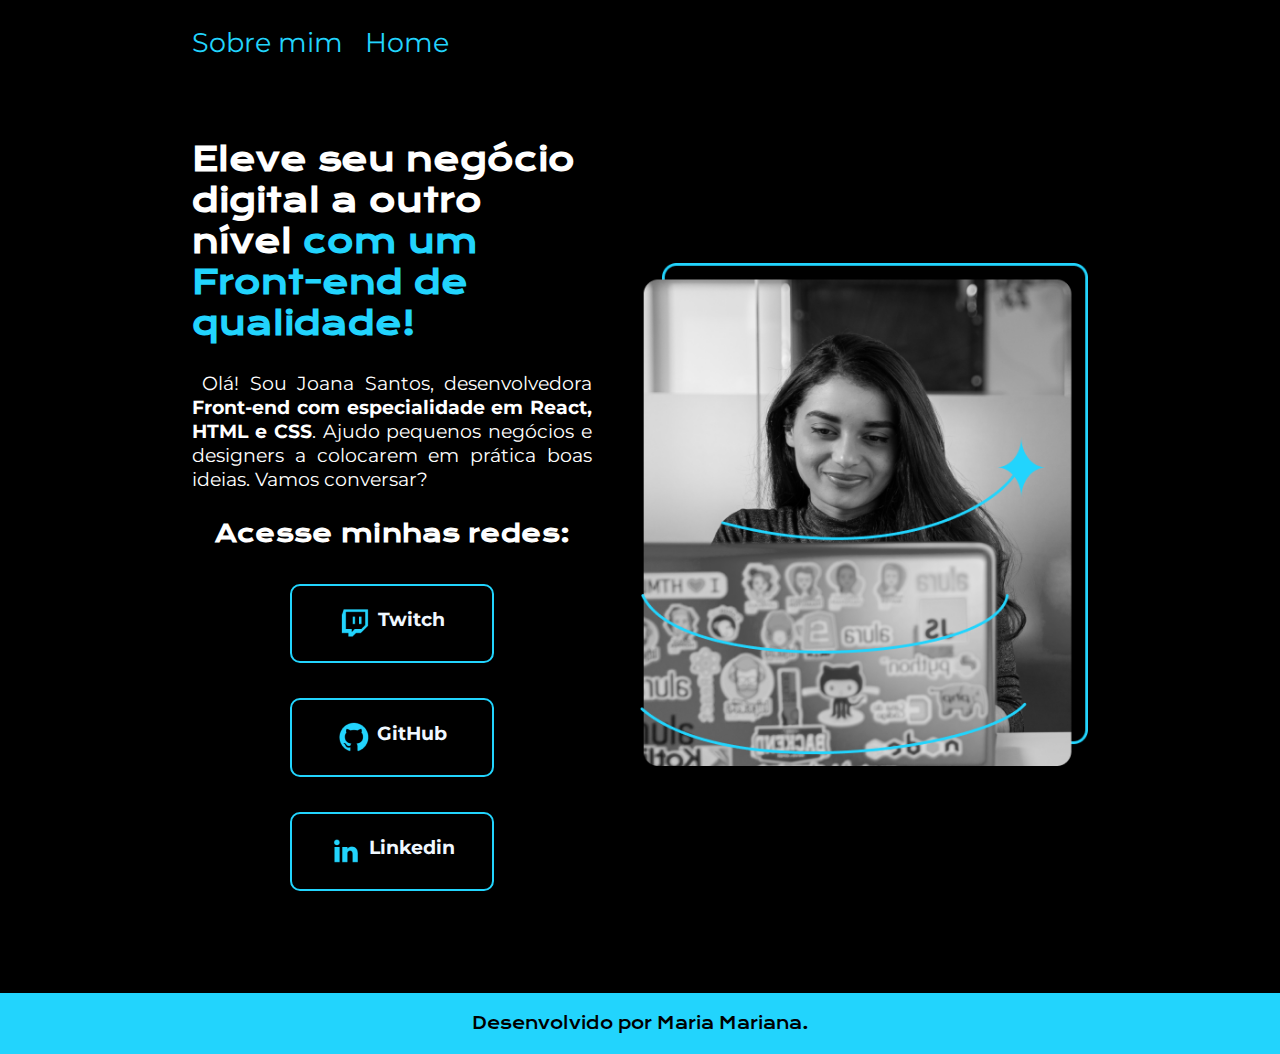
<file: index.html>
<!DOCTYPE html>
<html lang="pt-br">
<head>
    <meta charset="UTF-8">
    <meta http-equiv="X-UA-Compatible" content="IE=edge">
    <meta name="viewport" content="width=device-width, initial-scale=1.0">
    <title>Portifólio- Juana Santos</title>
    <link rel="stylesheet" href="styles/style.css"> <!-- rel -> relação entre o link e html | href = onde está? referencia! -->
</head>
<body>
    <header class="cabecalho">
        <nav class="cabecalho__menu">
            <a  class="cabecalho__menu__link" href="about.html">Sobre mim</a>
            <a class="cabecalho__menu__link" href="index.html">Home</a>
        </nav>
    </header> <!--navbar-->
    
    <main class="apresentacao"> <!--nesse caso, só usaremos aqui--> 
        <section class="apresentacao__escrita">
            <h1 class="apresentacao__escrita__titulo">Eleve seu negócio digital a outro nível <strong class="apresentacao__escrita__titulo__strong" >com um Front-end de qualidade!</strong></h1> <!--eu poderia ter usado class ou id, mas preferi usar outro método,,,,-->
            <p class="apresentacao__escrita__parag">Olá! Sou Joana Santos, desenvolvedora<strong class="texto-destaque"> Front-end com especialidade em React, HTML e CSS</strong>. Ajudo pequenos negócios e designers a colocarem em prática boas ideias. Vamos conversar?</p> <!--span é uma ideia alternativa-->
            <div class="apresentacao__links">
                <h2>Acesse minhas redes: </h2>
                <a class="apresentacao__links__link" href="https://www.twitch.tv.com"> <img src="materiais-assets/Logo Twitch.png" alt=""> Twitch</a>
                <a class="apresentacao__links__link" href="https://github.com"> <img src="materiais-assets/Logo Github.png" alt="">  GitHub</a>
                <a id="oi"
                class="apresentacao__links__link" href="https://linkedin.com"> <img src="materiais-assets/Logo linkedin.png" alt="imagem logo linkedin"> Linkedin</a>
            </div>
        </section>

        <img class="apresentacao__img" src="materiais-assets/Imagem.png" alt="Foto Joana programando em preto e branco, detalhes azuis">

    </main>
    
    <footer class="rodape"> 
        <p>Desenvolvido por Maria Mariana.</p>
    </footer>
</body>
</html>
</file>
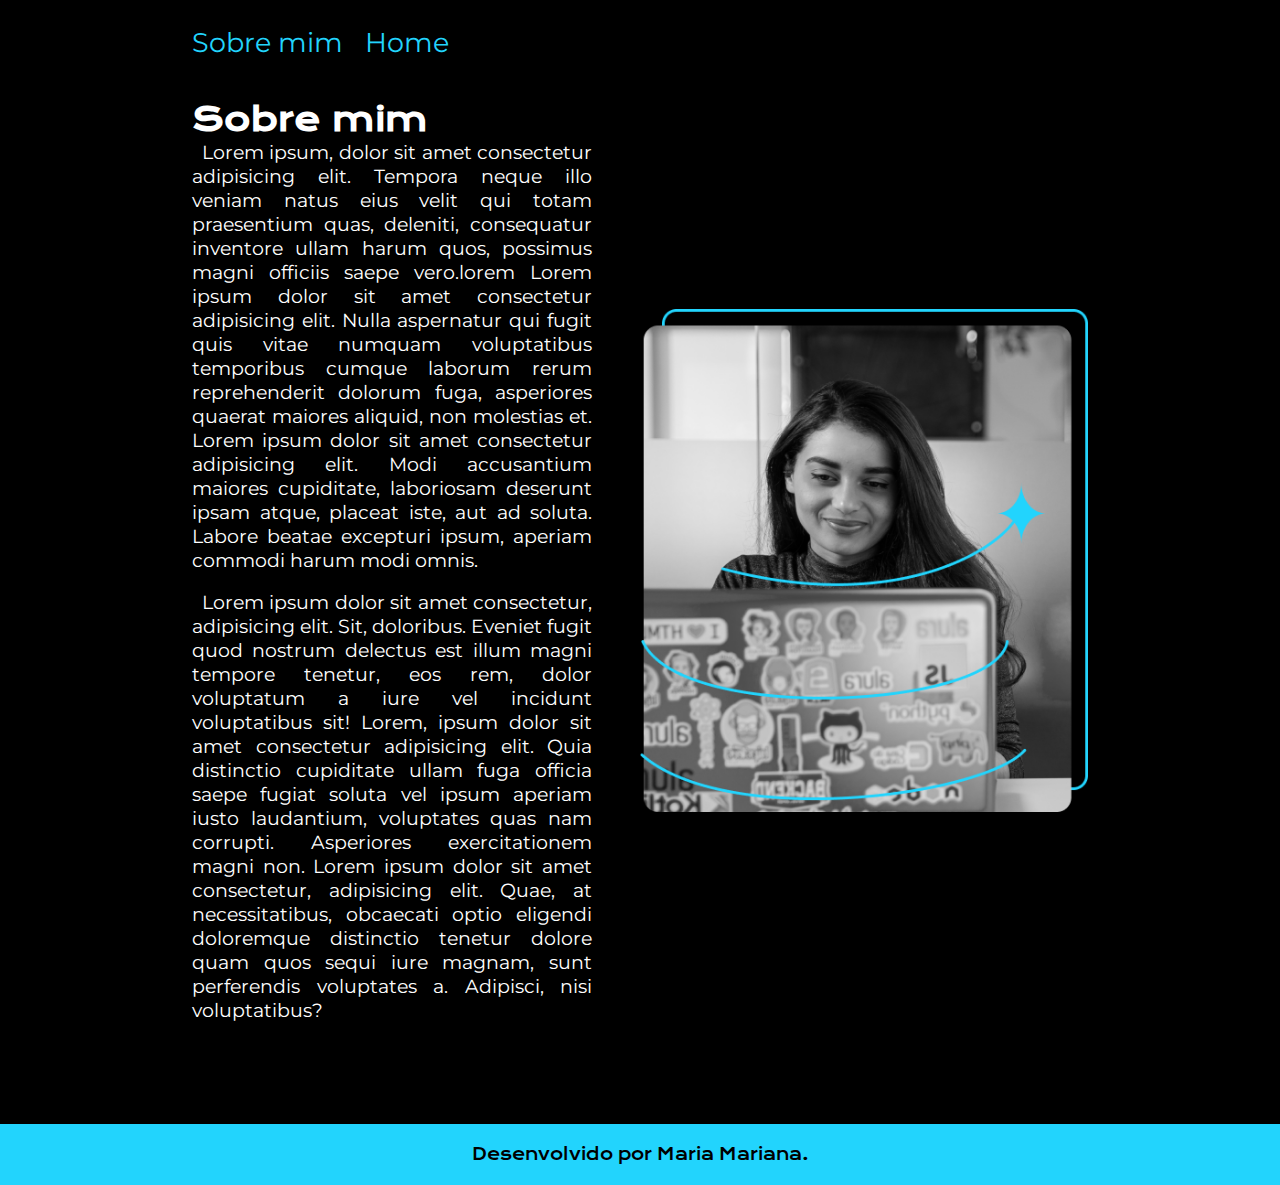
<file: about.html>
<!--eu não abro mão das minhas anotações!-->

<!DOCTYPE html>
<html lang="pt-br">
<head>
    <meta charset="UTF-8">
    <meta http-equiv="X-UA-Compatible" content="IE=edge">
    <meta name="viewport" content="width=device-width, initial-scale=1.0">
    <title>Portifólio- Juana Santos</title>
    <link rel="stylesheet" href="styles/style.css"> <!-- rel -> relação entre o link e html | href = onde está? referencia! -->
</head>
<body>
    <header class="cabecalho">
        <nav class="cabecalho__menu">
            <a  class="cabecalho__menu__link" href="about.html">Sobre mim</a>
            <a class="cabecalho__menu__link" href="index.html">Home</a>
        </nav>
    </header> <!--navbar-->
    
    <main id="about-main" class="apresentacao">
        <section >
            <h1 class="apresentacao__escrita__titulo">Sobre mim</h1>
            <p class="apresentacao__escrita__parag">Lorem ipsum, dolor sit amet consectetur adipisicing elit. Tempora neque illo veniam natus eius velit qui totam praesentium quas, deleniti, consequatur inventore ullam harum quos, possimus magni officiis saepe vero.lorem Lorem ipsum dolor sit amet consectetur adipisicing elit. Nulla aspernatur qui fugit quis vitae numquam voluptatibus temporibus cumque laborum rerum reprehenderit dolorum fuga, asperiores quaerat maiores aliquid, non molestias et. Lorem ipsum dolor sit amet consectetur adipisicing elit. Modi accusantium maiores cupiditate, laboriosam deserunt ipsam atque, placeat iste, aut ad soluta. Labore beatae excepturi ipsum, aperiam commodi harum modi omnis.</p>
            <br>
            <p class="apresentacao__escrita__parag">Lorem ipsum dolor sit amet consectetur, adipisicing elit. Sit, doloribus. Eveniet fugit quod nostrum delectus est illum magni tempore tenetur, eos rem, dolor voluptatum a iure vel incidunt voluptatibus sit!  Lorem, ipsum dolor sit amet consectetur adipisicing elit. Quia distinctio cupiditate ullam fuga officia saepe fugiat soluta vel ipsum aperiam iusto laudantium, voluptates quas nam corrupti. Asperiores exercitationem magni non.  Lorem ipsum dolor sit amet consectetur, adipisicing elit. Quae, at necessitatibus, obcaecati optio eligendi doloremque distinctio tenetur dolore quam quos sequi iure magnam, sunt perferendis voluptates a. Adipisci, nisi voluptatibus?</p>
        </section>

        <img  class="apresentacao__img" src="materiais-assets/Imagem.png" alt="Foto Joana programando em preto e branco, detalhes azuis">

    </main>
    
    <footer class="rodape"> 
        <p>Desenvolvido por Maria Mariana.</p>
    </footer>
</body>
</html>
</file>
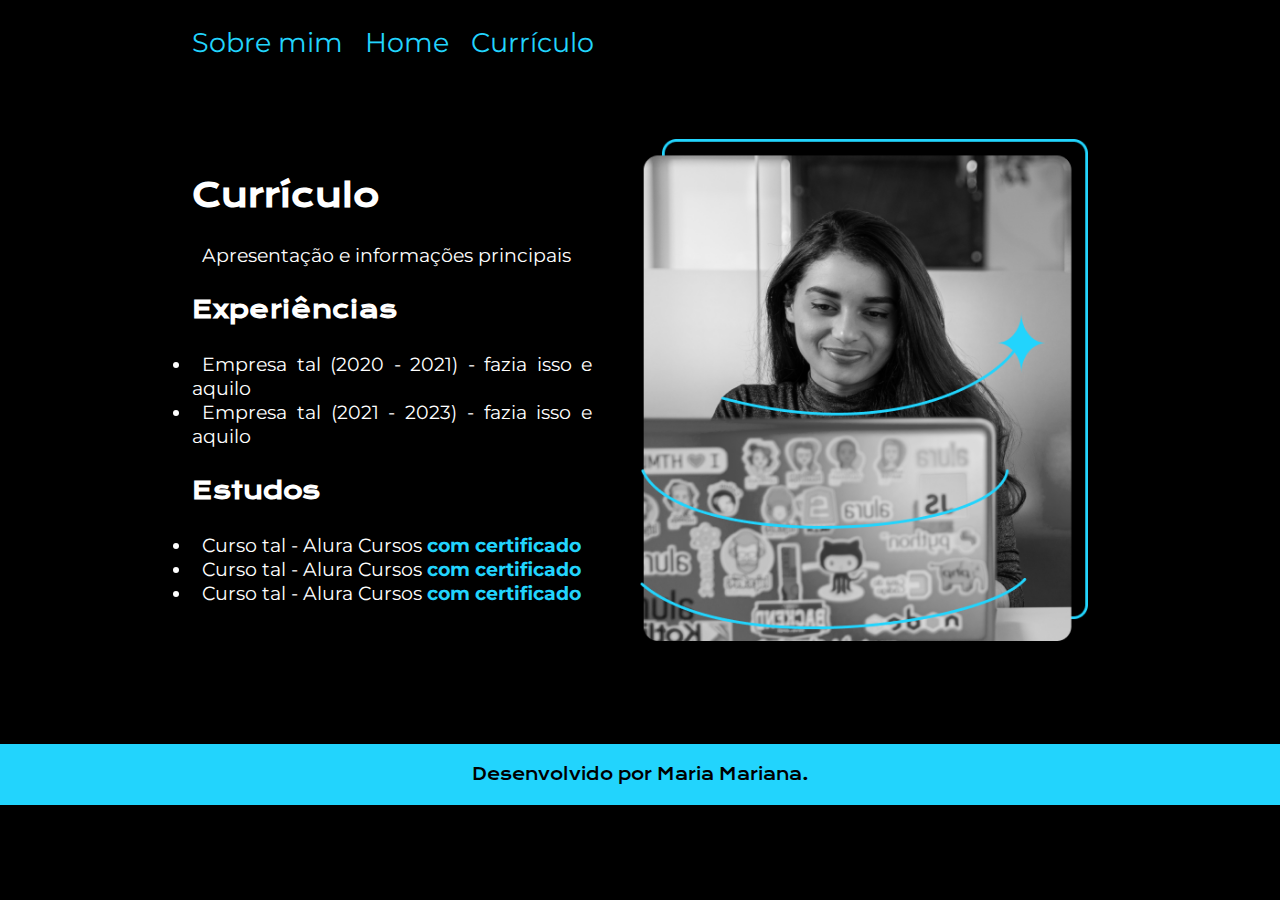
<file: formacao.html>
<!DOCTYPE html>
<html lang="pt-br">
<head>
    <meta charset="UTF-8">
    <meta http-equiv="X-UA-Compatible" content="IE=edge">
    <meta name="viewport" content="width=device-width, initial-scale=1.0">
    <title>Portifólio- Juana Santos</title>
    <link rel="stylesheet" href="styles/style.css"> <!-- rel -> relação entre o link e html | href = onde está? referencia! -->
</head>
<body>
    <header class="cabecalho">
        <nav class="cabecalho__menu">
            <a  class="cabecalho__menu__link" href="about.html">Sobre mim</a>
            <a class="cabecalho__menu__link" href="index.html">Home</a>
            <a class="cabecalho__menu__link" href="formacao.html">Currículo</a>
        </nav>
    </header> <!--navbar-->
    
    <main class="apresentacao"> <!--nesse caso, só usaremos aqui--> 
        <section class="apresentacao__escrita">
            <h1 class="apresentacao__escrita__titulo"> Currículo</h1> 
            <p class="apresentacao__escrita__parag" >Apresentação e informações principais</p>

            <h2 class="apresentacao__escrita__titulo__sec" >Experiências</h2>
                <ul>
                    <li class="apresentacao__escrita__parag">Empresa tal (2020 - 2021) - fazia isso e aquilo</li>
                    <li class="apresentacao__escrita__parag">Empresa tal (2021 - 2023) - fazia isso e aquilo</li>
                </ul>
    
            <h2 class="apresentacao__escrita__titulo__sec" >Estudos</h2>
                <ul>
                    <li class="apresentacao__escrita__parag">Curso tal - Alura Cursos <strong  class="apresentacao__escrita__titulo__strong"><a class="apresentacao__escrita__titulo__a" href="#">com certificado</a></strong></li>
                    
                    <li class="apresentacao__escrita__parag">Curso tal - Alura Cursos <strong  class="apresentacao__escrita__titulo__strong"><a class="apresentacao__escrita__titulo__a" href="#">com certificado</a></strong></li>
                    
                    <li class="apresentacao__escrita__parag">Curso tal - Alura Cursos <strong  class="apresentacao__escrita__titulo__strong"><a  class="apresentacao__escrita__titulo__a" href="#">com certificado</a></strong></li>
                </ul>
        </section>

        <img class="apresentacao__img" src="materiais-assets/Imagem.png" alt="Foto Joana programando em preto e branco, detalhes azuis">

    </main>
    
    <footer class="rodape"> 
        <p>Desenvolvido por Maria Mariana.</p>
    </footer>
</body>
</html>
</file>
<file: styles/style.css>
@charset "UTF-8";

@import url('https://fonts.googleapis.com/css2?family=Krona+One&display=swap');
@import url('https://fonts.googleapis.com/css2?family=Montserrat:wght@100&display=swap');


*{
    margin: 0px;
    padding: 0px;
}

:root{
    --cor-primaria: #22d4fd;
    --cor-secundaria: #ffffff;
    --cor-terciaria: #000000;
    --cor-hover: #4c4a4a2c;
}

body{
    height: 100vh; /*porcentagem, 100% da tela*/
    background-color: black;
    color: white;
    box-sizing: border-box; /*impedir que os elementos filhos se dispersem*/
}

.cabecalho{
    padding: 2% 0 0 15%;
}

.cabecalho__menu{
    display: flex;
    flex-direction: row;
    gap: 22px;
}

.cabecalho__menu__link{
    color: #22D4FD;
    font-family: "montserrat", sans-serif;
    font-size: 1.7rem;
    text-decoration: none;
}

.apresentacao{
    display: flex;
    align-items: center; /*initial:vai para o início | center: vai para o centro | end: vai para o fim*/
    flex-direction: row; /*row: horizontal | column: coluna, vertical para cima | column: vertical em baixo */
    justify-content: space-between;
    padding: 8% 15%; /*DA VH! eu te amo, margin | P.S: optei usar margin*/
    gap: 48px;

    padding-top: 80px;
}

#about-main{
    padding-top: 40px;
}

.apresentacao__escrita{
    width: 50%;

    display: flex;
    flex-direction: column;
    gap: 27px;
    
}

.apresentacao__escrita__titulo{
    font-family: 'Krona One', sans-serif; 
    font-size: 2rem; 
    color: #ffffff;

    display: inline;
    
    /*muito grande p/ celular*/
} /*deixamos de usar só h1*/

.apresentacao__escrita__titulo__sec{
    font-family: 'Krona One', sans-serif; 
    font-size: 1.5rem; 
    color: #ffffff;

    display: inline;
}

.apresentacao__escrita__titulo__strong{
    color: #22D4FD;
}


.apresentacao__escrita__parag{
    font-family: 'Montserrat';
    text-align: justify;
    text-indent: 10px;
    font-size: 1.2rem;
}

.apresentacao__escrita__titulo__a{
    text-decoration: none;
    color: #22D4FD;
}

.apresentacao__img{
    width: 50%;
}

.apresentacao__links{
    display: flex;
    flex-direction: column; 
    /*se você muda esse, você muda TUDO*/
    justify-content: space-between; 
    align-items: center; 
    /*como está definido "column", o align-itens fica na vertical*/
    gap: 35px;

    font-family: 'Krona One', sans-serif; 
    font-weight: 20px;
}

.apresentacao__links__link{
    background-color: #000000;
    width: 50%;
    border-radius: 10px;
    border: 2px solid #22D4FD;/*border- , border-style, border-color*/

    color: aliceblue;
    font-family: 'Montserrat', sans-serif;
    text-decoration: none; /*não falaram no vídeo, mas eu lembrava!*/
    padding: 21.5px 0px; /*nesse caso, apenas usamos o padding*/
    font-size: 1.2rem;
    font-weight: bold;
    text-align: center;

    display: flex;
    flex-direction: row;
    justify-content: center;
    gap: 7px;
    /*como está definido "row", o align-itens fica na horizontal*/
}

.apresentacao__links__link:hover{
    background-color: #4c4a4a2c;
}

.rodape{
    color: #000000;
    background-color: #22D4FD;
    padding: 20px;

    display: flex;
    justify-content: center;

    font-family: 'Krona One', sans-serif;
}

@media (max-width: 1200px){
    .apresentacao{
        flex-direction: column-reverse;
        
    }

    .cabecalho{
        display: flex;
        justify-content: left;
        padding: 5%;
    }

    .cabecalho__menu{
        justify-content: center;
    }

    .apresentacao__escrita{
        width: auto; /* mesmo que 100%*/
    }

    .apresentacao__escrita__titulo{
        font-size: 140%;
    }

    .apresentacao__escrita__parag{
        font-size: 110%;
    }

    .apresentacao__img{
        width: 89%;
    }
}

@media (max-width: 600px){
    .cabecalho{
        padding: 9% 0 0 15%;
    }
}
</file>
